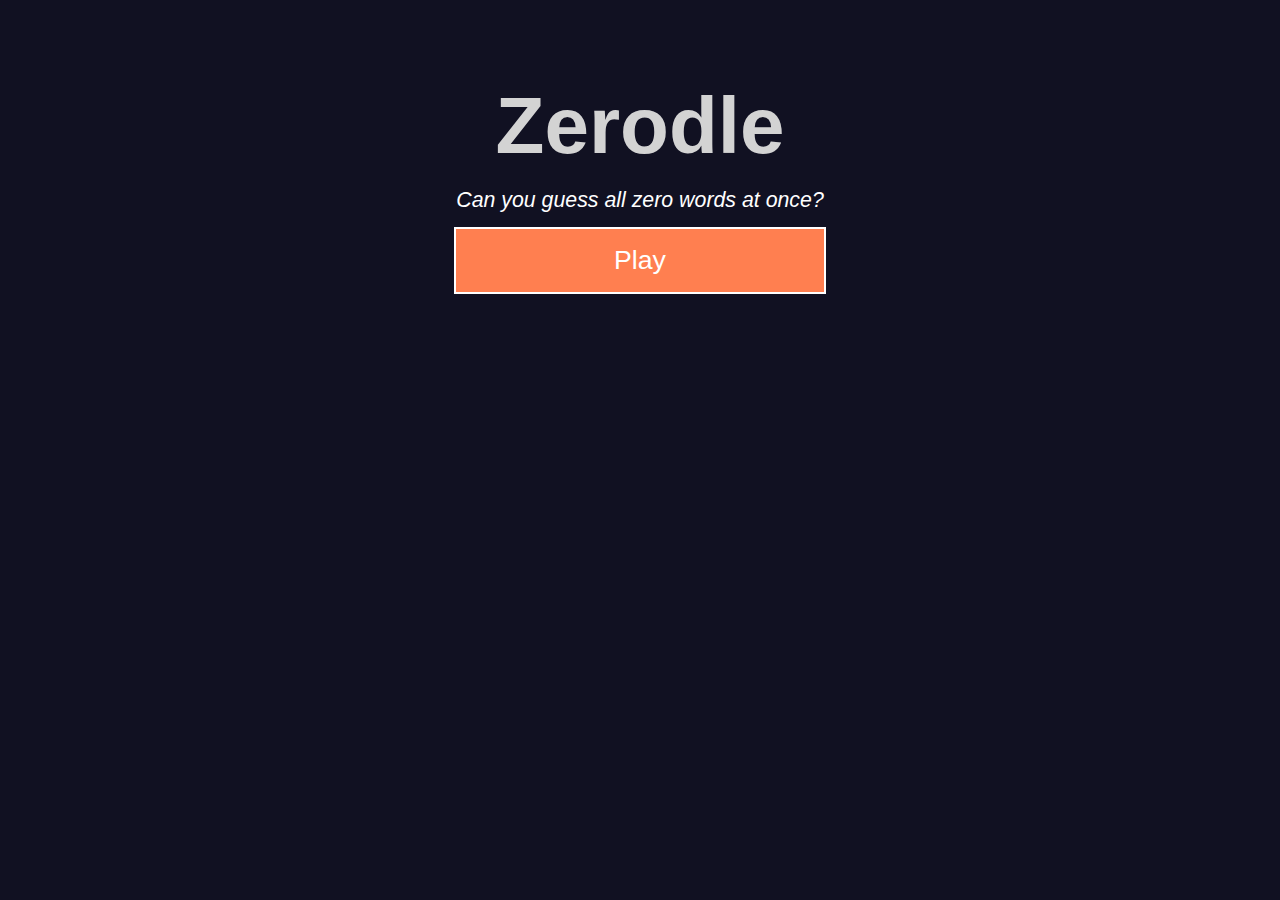
<file: site/index.html>
<!DOCTYPE html>

<!--
    (c) 2022 Joey Rees-Hill
    reeshill.net
-->

<html lang="en">
    <head>
        <title>Zerodle</title>
        <script src="./time.js"></script>
        <link rel="stylesheet" href="./style.css">
        <meta name="viewport" content="width=device-width">
    </head>

    <body>
        <h1><a href=".">Zerodle</a></h1>

        <i class="teaser">Can you guess all zero words at once?</i>

        <a href="./play" class="button play-button">Play</a>
    </body>
</html>
</file>
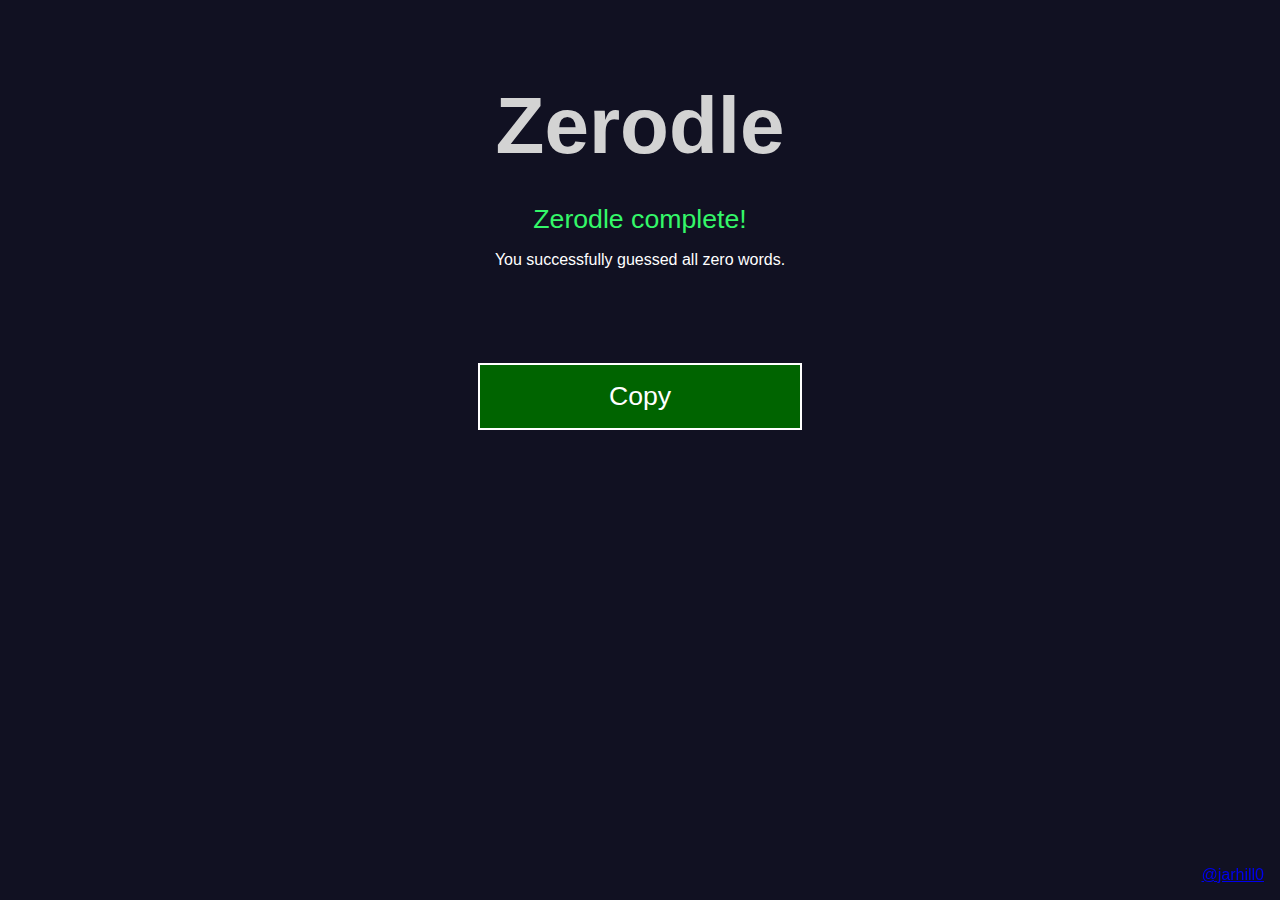
<file: site/play/index.html>
<!DOCTYPE html>

<!--
    (c) 2022 Joey Rees-Hill
    reeshill.net
-->

<html lang="en">
    <head>
        <title>Play Zerodle</title>
        <script src="./game.js"></script>
        <link rel="stylesheet" href="../style.css">
        <meta name="viewport" content="width=device-width">
    </head>

    <body>
        <h1><a href="/">Zerodle</a></h1>

        <span class="success-banner">Zerodle complete!</span>

        <p>You successfully guessed all zero words.</p>

        <div class="share-button-wrapper">
            <button
                    id="game-share-button"
                    class="button share-button hidden"
                    type="button"
                    onclick="javascript:shareGame()">
                Share
            </button>
            <button
                    id="game-copy-button"
                    class="button share-button"
                    type="button"
                    onclick="javascript:copyGame()">
                Copy
            </button>
        </div>

        <span class="br-sticky">
            <a href="https://hachyderm.io/@jarhill0">
                @jarhill0
            </a>
        </span>
    </body>
</html>
</file>
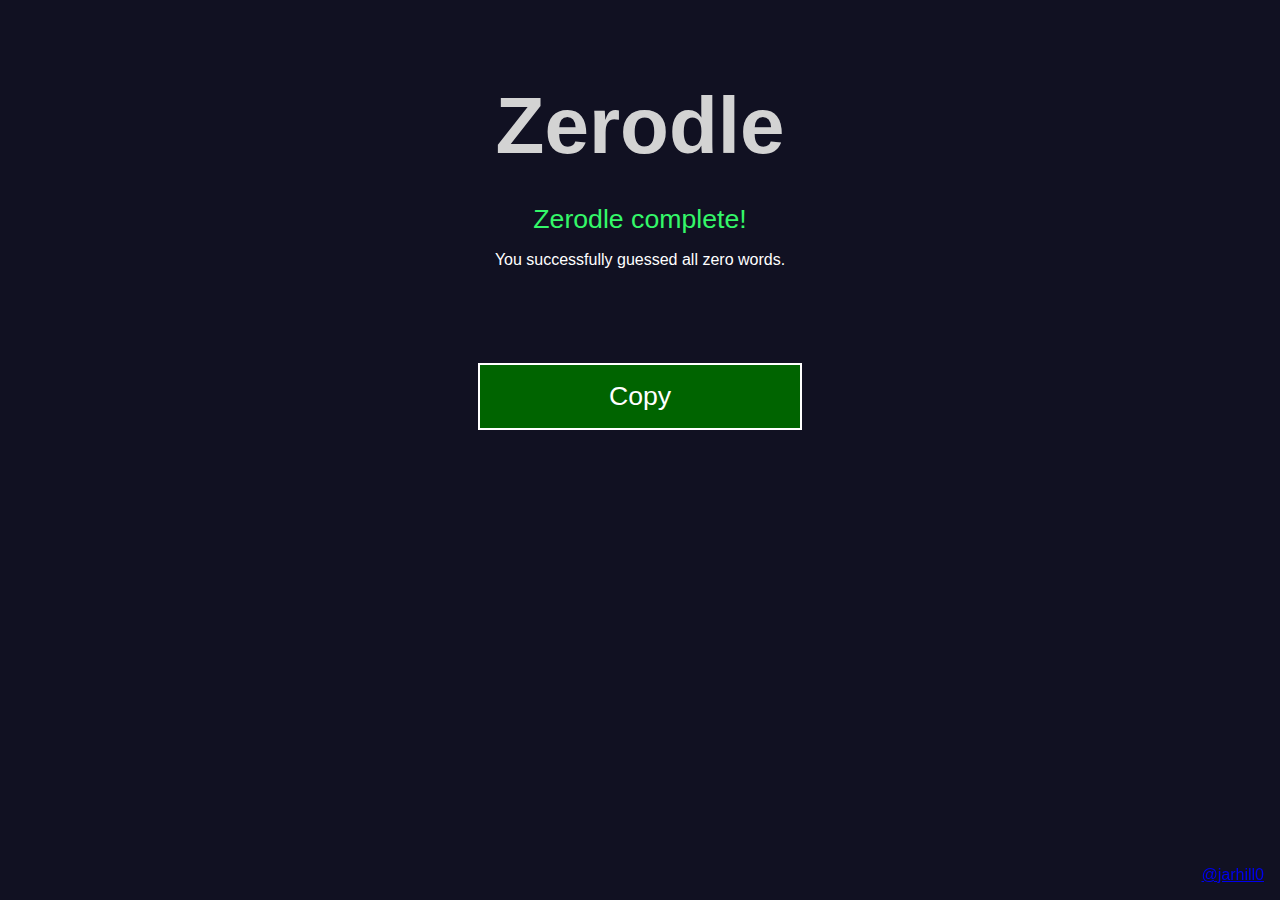
<file: site/play.html>
<!DOCTYPE html>

<html lang="en">
    <head>
        <title>Play Zerodle</title>
        <script src="./game.js"></script>
        <link rel="stylesheet" href="./style.css">
        <meta name="viewport" content="width=device-width">
    </head>

    <body>
        <h1><a href=".">Zerodle</a></h1>

        <span class="success-banner">Zerodle complete!</span>

        <p>You successfully guessed all zero words.</p>

        <div class="share-button-wrapper">
            <button
                    id="game-share-button"
                    class="button share-button hidden"
                    type="button"
                    onclick="javascript:shareGame()">
                Share
            </button>
            <button
                    id="game-copy-button"
                    class="button share-button"
                    type="button"
                    onclick="javascript:copyGame()">
                Copy
            </button>
        </div>

        <span class="br-sticky">
            <a href="https://twitter.com/jarhill0">
                @jarhill0
            </a>
        </span>
    </body>
</html>
</file>
<file: site/style.css>
body {
    font-family: sans-serif;
    background-color: #112;
    color: white;
    text-align: center;
}

h1 {
    font-size: 5rem;
    margin-top: 5rem;
    margin-bottom: 1rem;
}

h1 > a {
    text-decoration: none;
    color: lightgray;
}

.teaser {
    display: block;
    margin-bottom: 1rem;
    font-size: 16pt;
}

.button {
    font-size: 20pt;
    display: block;
    outline: 2px solid white;
    text-decoration: none;
}

.play-button {
    padding: 1rem 3rem;
    max-width: 17rem;
    margin: 0 auto;
    color: white;
    background-color: coral;
}

.share-button {
    padding: 1rem 3rem;
    width: 20rem;
    margin: 1rem auto;
    color: white;
    background-color: darkgreen;
    border: none;
}

.share-button-wrapper {
    margin-top: 6rem;
    margin-bottom: 3rem;
}

.share-button:active {
    position: relative;
    top: 2px;
}

.hidden {
    display: none;
}

.success-banner {
    color: #34f769;
    font-size: 20pt;
    display: block;
    margin-top: 2rem;
}

.br-sticky {
    position: fixed;
    bottom: 0;
    right: 0;
    margin: 1rem;
}

.br-sticky > a:visited {
    color: inherit;
}
</file>
